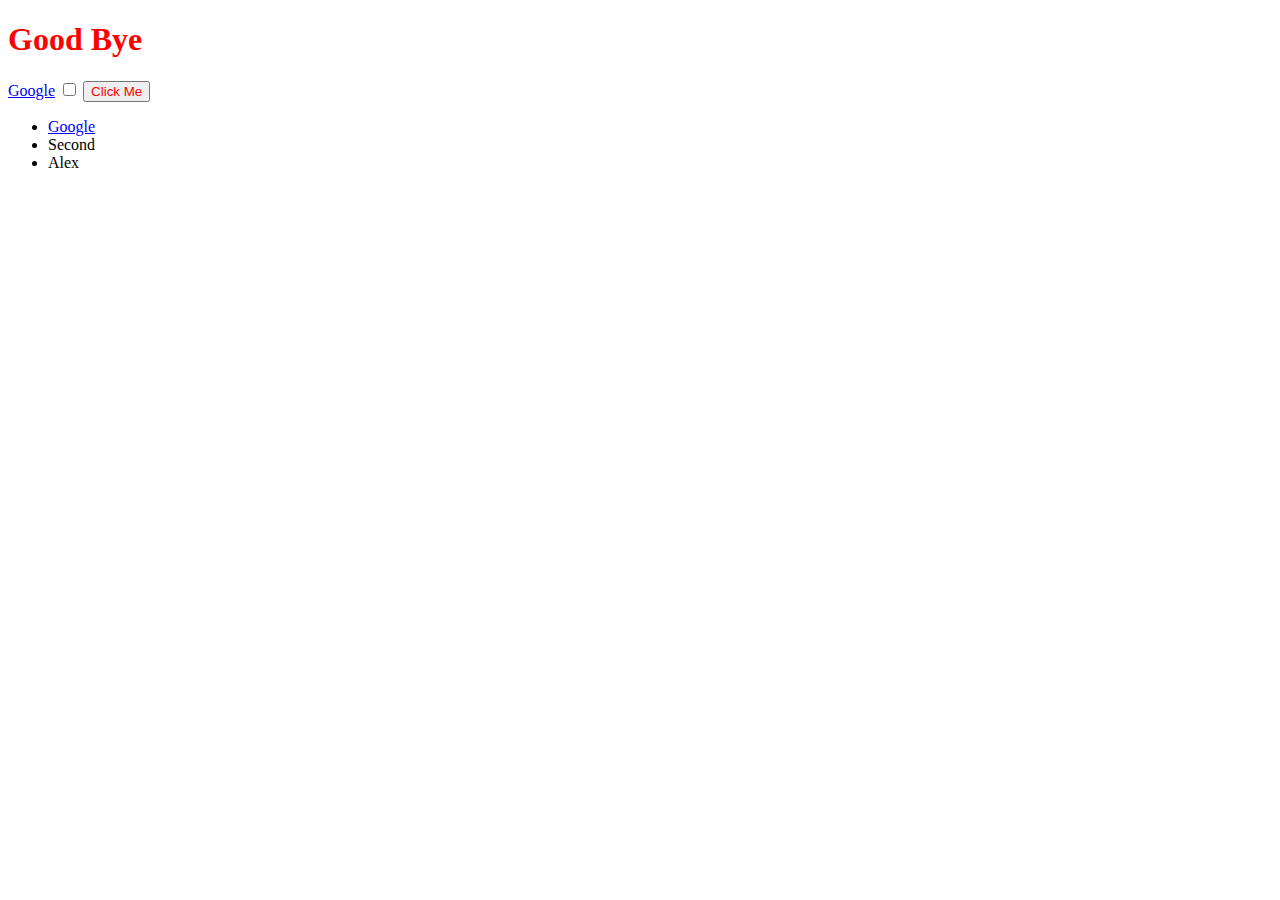
<file: 11_Dom/Index.html>
<!DOCTYPE html>
<html lang="en">

    <head>
        <meta charset="UTF-8">    
        <title>My Website</title>
        <link rel="stylesheet" href="styles.css">
    </head>

    <body>
        <h1 id="title">Hello!</h1>
        <a href="https://www.google.com/">Google</a>
        <input type="checkbox">

        <button class = "btn" style="color: red;">Click Me</button>
        <ul id="list">
            <li class="item"><a href="https://www.google.com/">Google</a></li>
            <li class="item">Second</li>
            <li class="item">Thrid</li>
        </ul>

        <!-- <script>
            alert("Stai o tzara");
        </script> -->

        <script src="index.js"></script>
    </body>
</html>
</file>
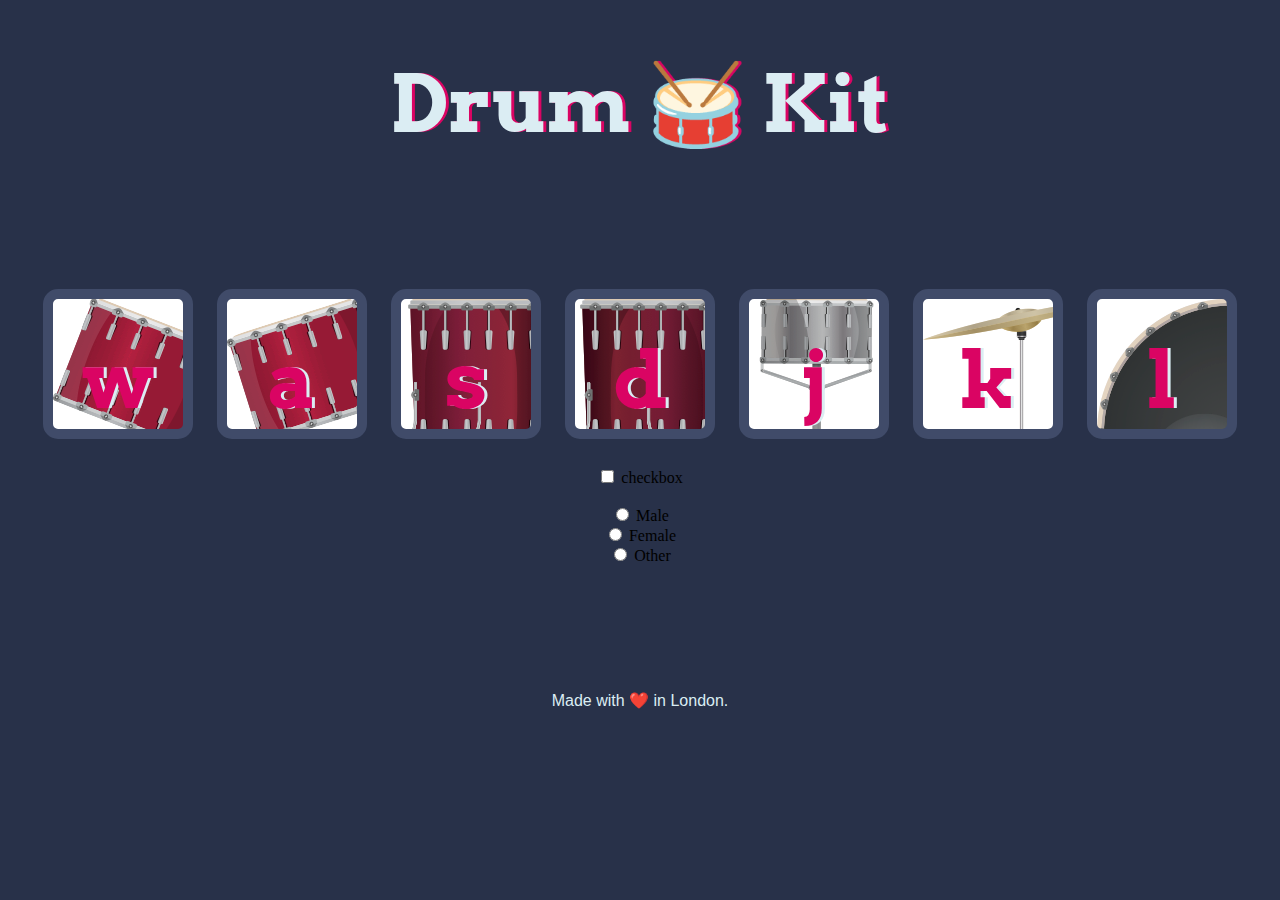
<file: 13_Advanced JS/index.html>
<!DOCTYPE html>
<html lang="en" dir="ltr">

<head>
  <meta charset="utf-8">
  <title>Drum Kit</title>
  <link rel="stylesheet" href="styles.css">
  <link href="https://fonts.googleapis.com/css?family=Arvo" rel="stylesheet">
</head>

<body>

  <h1 id="title">Drum 🥁 Kit</h1>
  <div class="set">
    <button class="w drum">w</button>
    <button class="a drum">a</button>
    <button class="s drum">s</button>
    <button class="d drum">d</button>
    <button class="j drum">j</button>
    <button class="k drum">k</button>
    <button class="l drum">l</button>
    

    <br>
    <br>
    <input type="checkbox" id="cbxTest" value="apasa"  />
    <label>checkbox</label>
    <br>
    <br>
    <input type="radio" class  = "car" id="masina1" value='1' name = 'masini'/>
    <label for="male">Male</label><br>
    <input type="radio" class  = "car" id="masina2" value='2' name = 'masini'/>
    <label for="female">Female</label><br>
    <input type="radio" class  = "car" id="masina3" value='3' name = 'masini'/>
    <label for="other">Other</label>
    

  </div>

  <script src="index.js"></script>
  <!-- <script src="recap/recap.js"></script> -->

</body>

<footer>
  Made with ❤️ in London.
</footer>

</html>
</file>
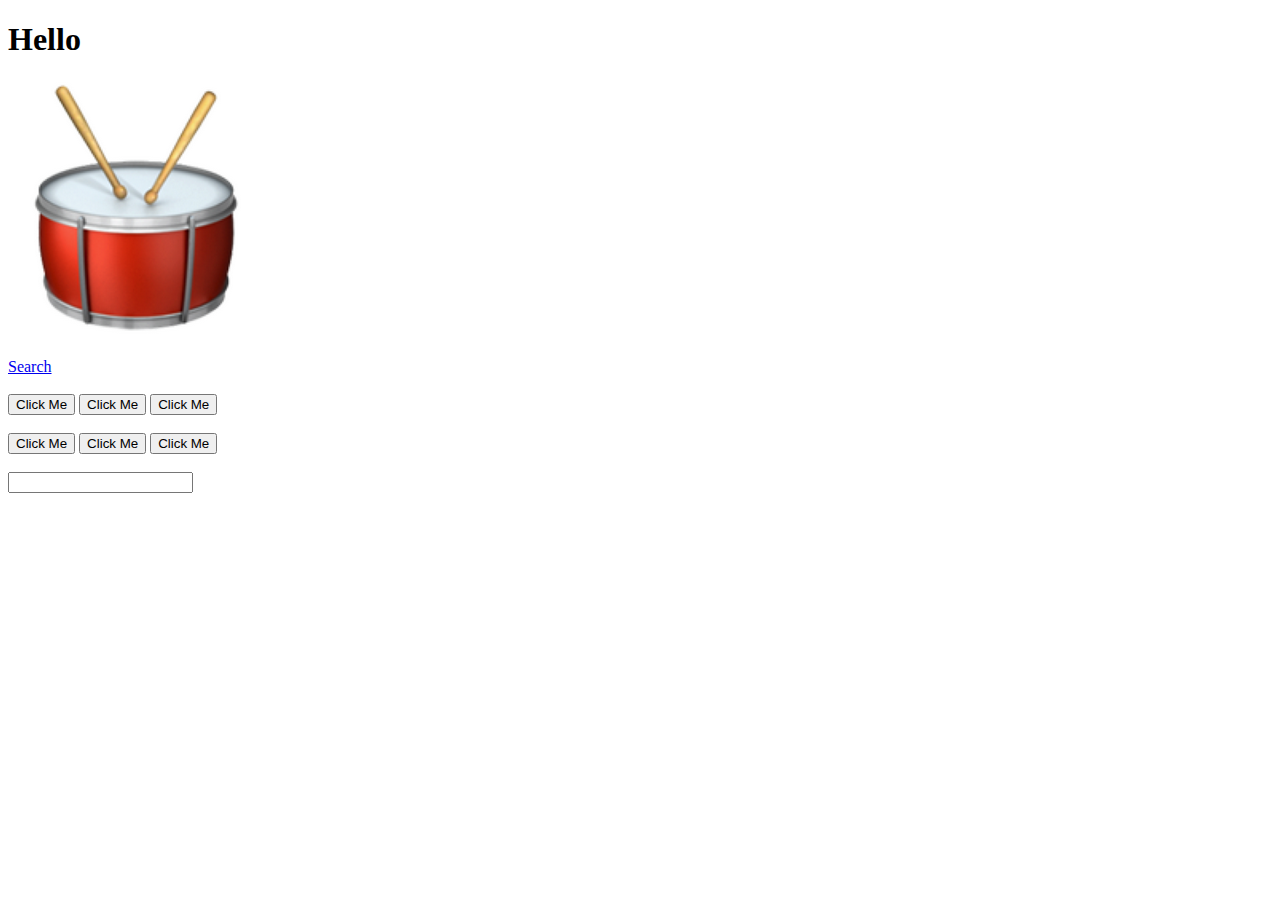
<file: 14_jQuery/index.html>
<!DOCTYPE html>
<html lang="en">
<head>
    <meta charset="UTF-8">
    <meta name="viewport" content="width=device-width, initial-scale=1.0">
    <title>jQuery</title>
    <link rel="stylesheet" href="styles.css">    
</head>
<body>

<h1>Hello</h1>

<img src="images/drum.png" alt="">
<br><br>
<a href="http://www.google.com">Search</a>
<br>
<br>
<button class = "button1">Click Me</button>
<button class = "button1">Click Me</button>
<button class = "button1">Click Me</button>
<br>
<br>
<button class = "button2">Click Me</button>
<button class = "button2">Click Me</button>
<button class = "button2">Click Me</button>
<br>
<br>
<input type="textbox">

<script src="https://ajax.googleapis.com/ajax/libs/jquery/3.5.1/jquery.min.js"></script>
<script src="index.js"></script>
</body>
</html>
</file>
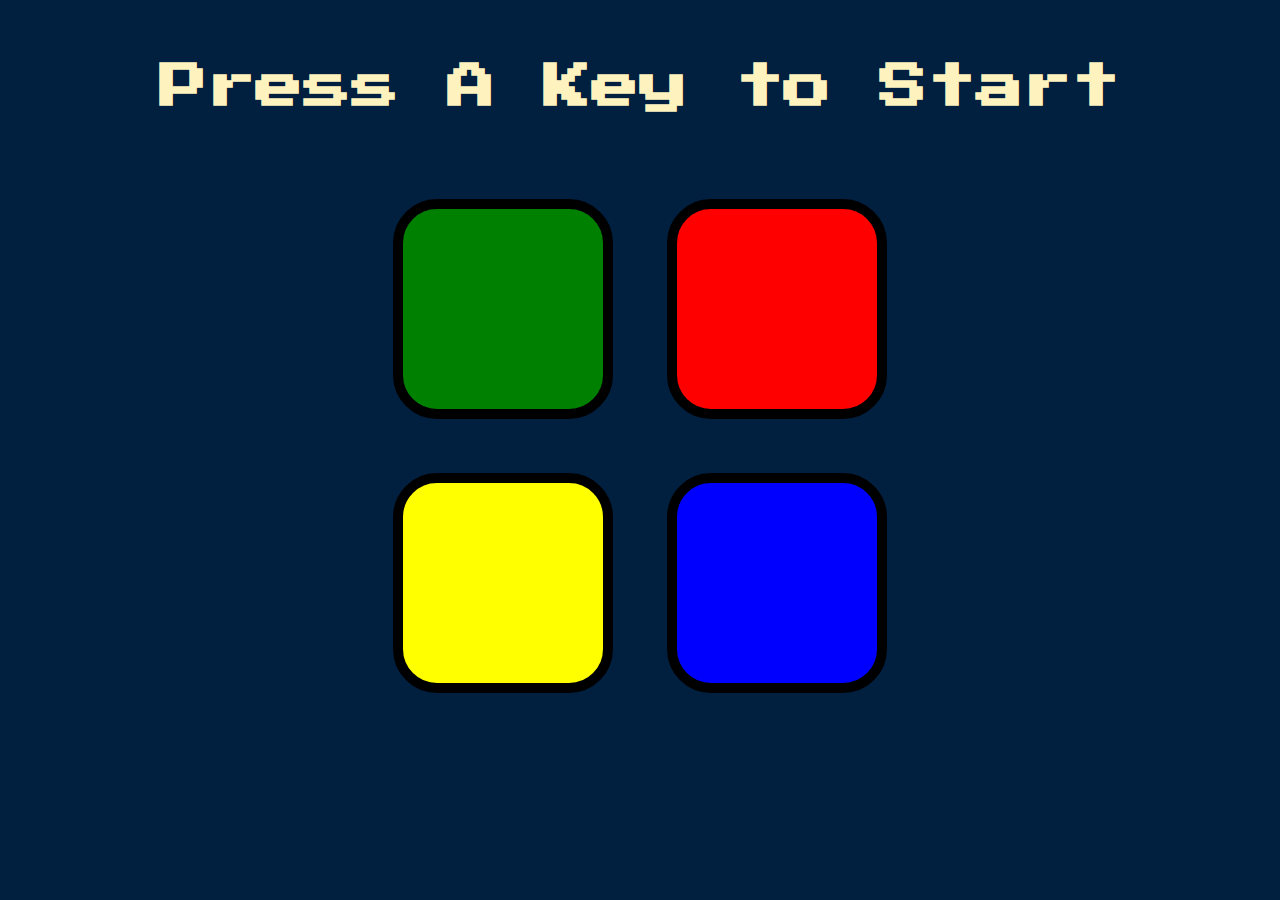
<file: 15_The Simon Game/index.html>
<!DOCTYPE html>
<html lang="en" dir="ltr">

<head>
  <meta charset="utf-8">
  <title>Simon</title>
  <link rel="stylesheet" href="styles.css">
  <link href="https://fonts.googleapis.com/css?family=Press+Start+2P" rel="stylesheet">
</head>

<body>
  <h1 id="level-title">Press A Key to Start</h1>
  <div class="container">
    <div lass="row">

      <div type="button" id="green" class="btn green">

      </div>

      <div type="button" id="red" class="btn red">

      </div>
    </div>

    <div class="row">

      <div type="button" id="yellow" class="btn yellow">

      </div>
      <div type="button" id="blue" class="btn blue">

      </div>
      
    </div>

  </div>

  <script src="https://ajax.googleapis.com/ajax/libs/jquery/3.5.1/jquery.min.js"></script>
  <script src="game.js"></script>

</body>

</html>
</file>
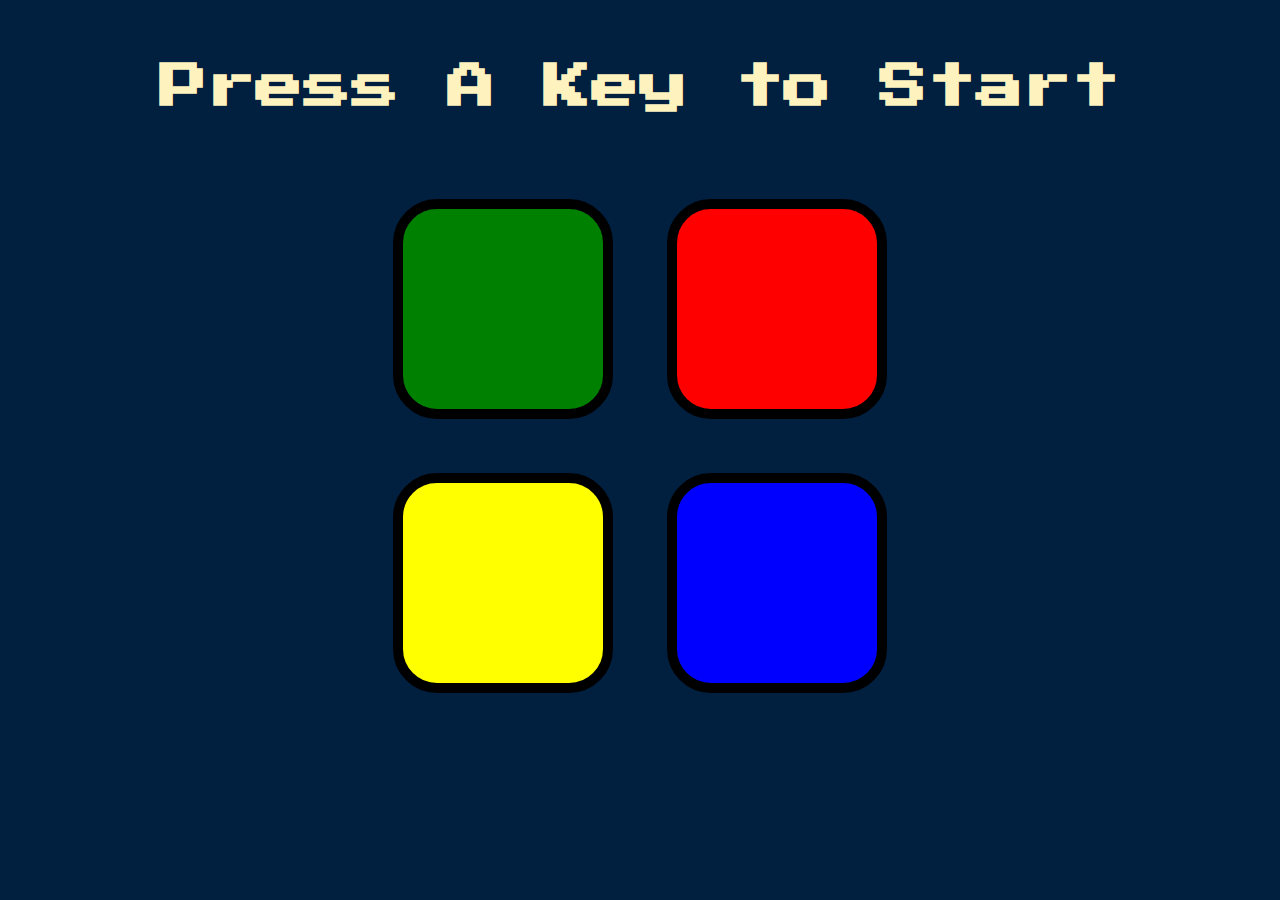
<file: 15_The Simon Game/Answer/Step 5/index.html>
<!DOCTYPE html>
<html lang="en" dir="ltr">

<head>
  <meta charset="utf-8">
  <title>Simon</title>
  <link rel="stylesheet" href="styles.css">
  <link href="https://fonts.googleapis.com/css?family=Press+Start+2P" rel="stylesheet">
</head>

<body>
  <h1 id="level-title">Press A Key to Start</h1>
  <div class="container">
    <div lass="row">

      <div type="button" id="green" class="btn green">

      </div>

      <div type="button" id="red" class="btn red">

      </div>
    </div>

    <div class="row">

      <div type="button" id="yellow" class="btn yellow">

      </div>
      <div type="button" id="blue" class="btn blue">

      </div>

    </div>

  </div>

  <script src="https://ajax.googleapis.com/ajax/libs/jquery/3.3.1/jquery.min.js"></script>
  <script src="game.js" charset="utf-8"></script>

</body>

</html>
</file>
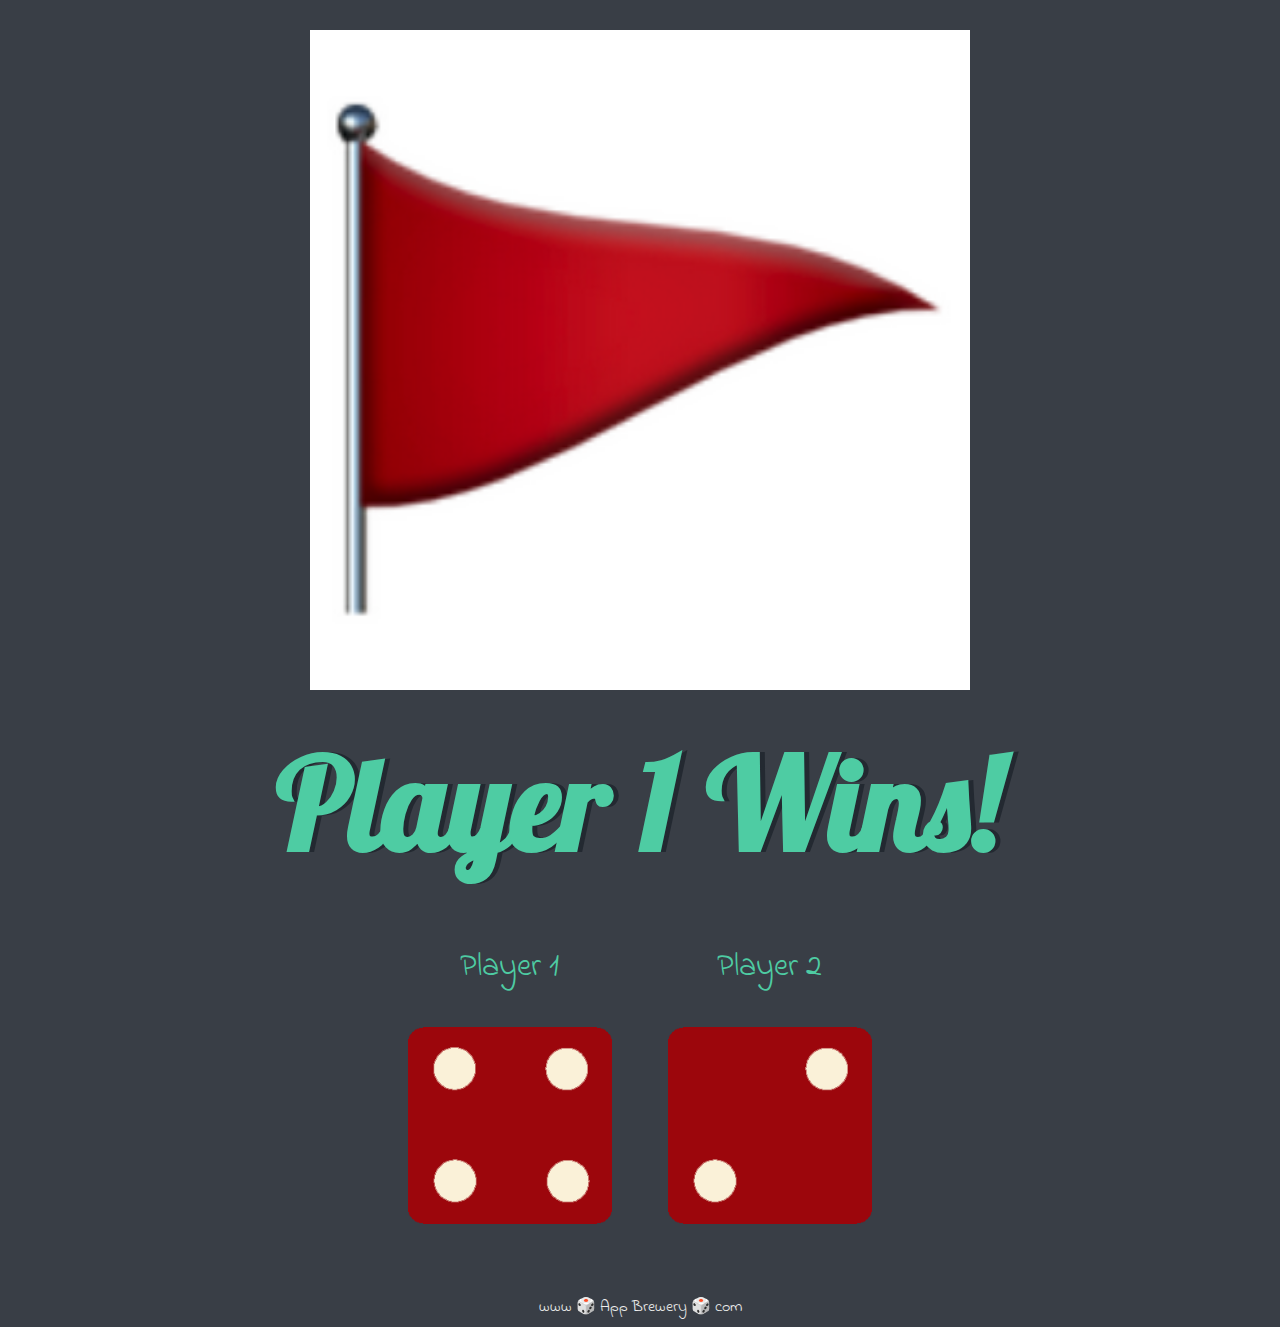
<file: 12_The Dice/dicee.html>
<!DOCTYPE html>
<html lang="en" dir="ltr">
  <head>
    <meta charset="utf-8">
    <title>Dicee</title>
    <link rel="stylesheet" href="styles.css">
    <link href="https://fonts.googleapis.com/css?family=Indie+Flower|Lobster" rel="stylesheet">

  </head>
  <body>

    <div class="container">
      <h1>Refresh Me</h1>

      <div class="dice">
        <p>Player 1</p>
        <img class="img1" src="images/dice6.png">
      </div>

      <div class="dice">
        <p>Player 2</p>
        <img class="img2" src="images/dice6.png">
      </div>

    </div>

    <script src="index.js"></script>
  </body>

  <footer>
    www 🎲 App Brewery 🎲 com
  </footer>
</html>
</file>
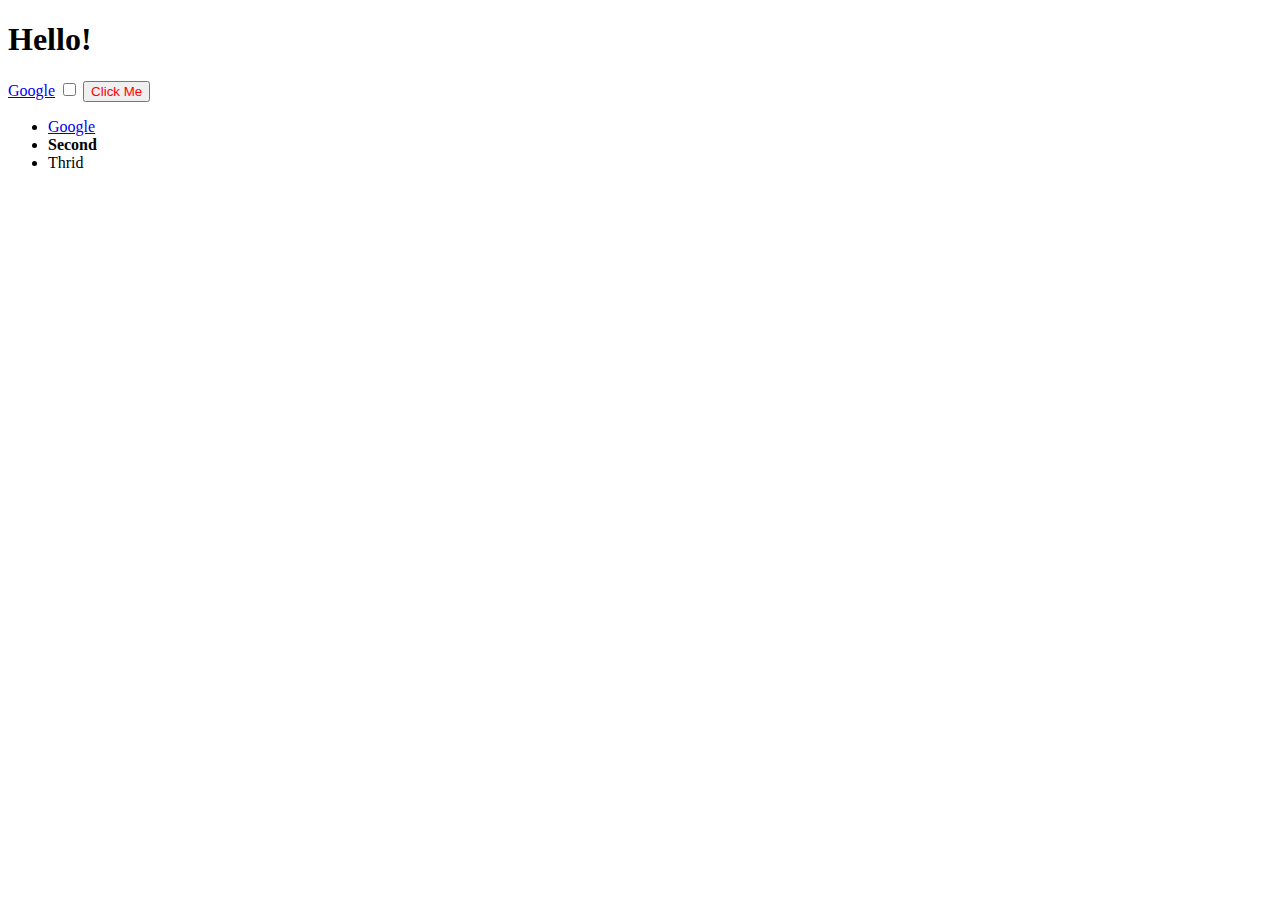
<file: 11_Dom/Recap/recap.html>
<!DOCTYPE html>
<html lang="en">

    <head>
        <meta charset="UTF-8">    
        <title>My Website</title>
        <link rel="stylesheet" href="recap.css">
    </head>

    <body>
        <h1 id="title">Hello!</h1>
        <a href="https://www.google.com/">Google</a>
        <input type="checkbox">

        <button class = "btn" style="color: red;">Click Me</button>
        <ul id="list">
            <li class="item"><a href="https://www.google.com/">Google</a></li>
            <li class="item"><strong>Second</strong></li>
            <li class="item">Thrid</li>
        </ul>

        <!-- <script>
            alert("Stai o tzara");
        </script> -->

    </body>
</html>
</file>
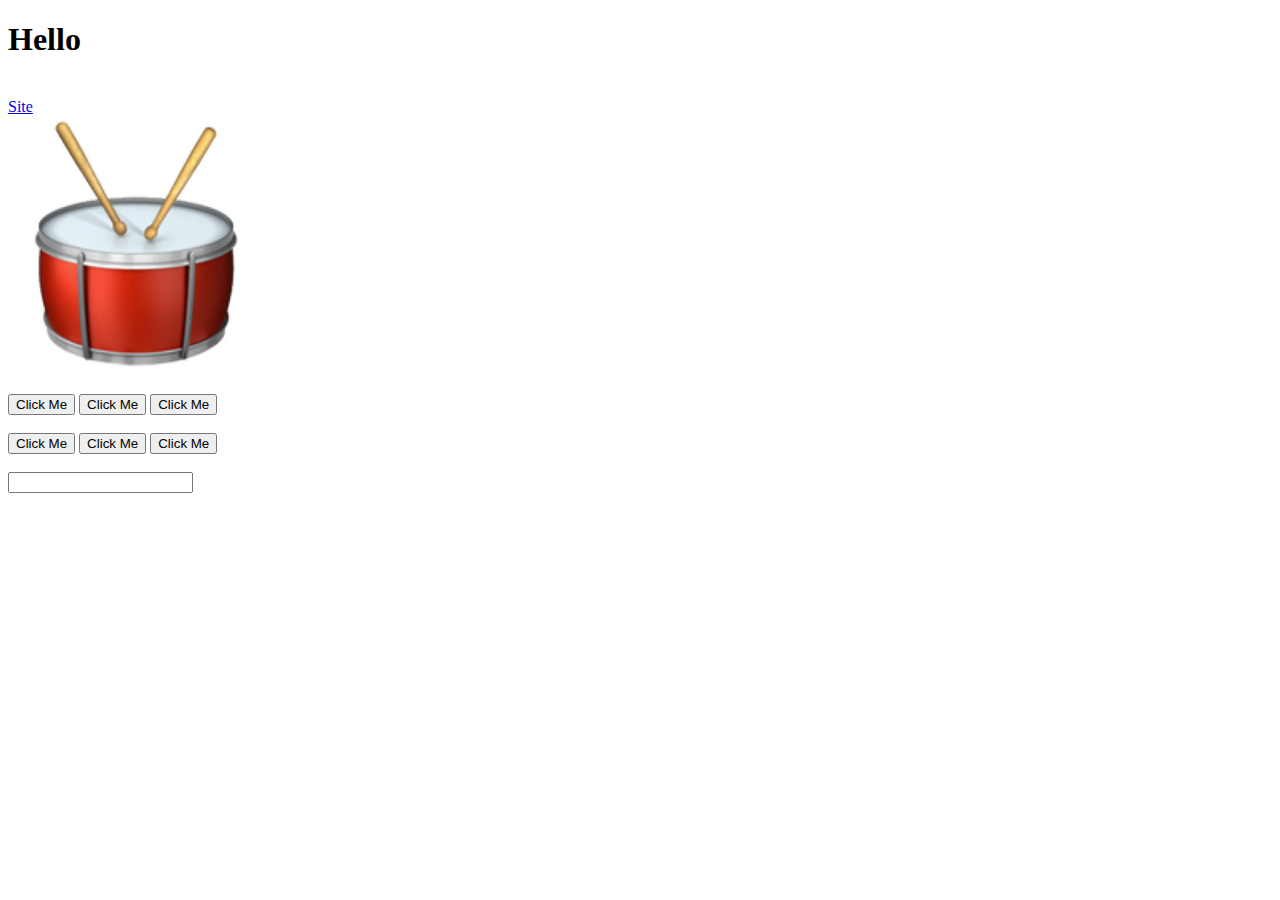
<file: 14_jQuery/recap/recap.html>
<!DOCTYPE html>
<html lang="en">
<head>
    <meta charset="UTF-8">
    <meta name="viewport" content="width=device-width, initial-scale=1.0">
    <title>jQuery</title>
    <link rel="stylesheet" href="recap.css">
</head>
<body>
    
    <h1>Hello</h1>
    <br>
    <a href="http://www.google.com">Site</a>
    <br>
    <img src="drum.png" alt="">
    <br>
    <br>
    <button class= "button1">Click Me</button>
    <button class= "button1">Click Me</button>
    <button class= "button1">Click Me</button>
    <br>
    <br>
    <button class="button2">Click Me</button>
    <button class="button2">Click Me</button>
    <button class="button2">Click Me</button>
    <br>
    <br>
    <input type="textbox">

    <script src="https://ajax.googleapis.com/ajax/libs/jquery/3.5.1/jquery.min.js"></script>
    <script src="recap.js"></script>
</body>
</html>
</file>
<file: 11_Dom/styles.css>
/* h1{
    color: red;
} */


 /* 152. The Separation of Concerns: Structure vs Style vs Behaviour */

/* .invisible{
    visibility: hidden;
} */

/*https://developer.mozilla.org/en-US/docs/Web/CSS/@page/size */

/* .huge{
    font-size: 5rem; 
    size: 10rem;          
    font-weight: bold;
}  */
</file>
<file: 13_Advanced JS/styles.css>
body {
  text-align: center;
  background-color: #283149;
}

h1 {
  font-size: 5rem;
  color: #DBEDF3;
  font-family: "Arvo", cursive;
  text-shadow: 3px 0 #DA0463;

}

footer {
  color: #DBEDF3;
  font-family: sans-serif;
}

.w {
  background-image: url("images/tom1.png");
}

.a {
  background-image: url("images/tom2.png");
}

.s {
  background-image: url("images/tom3.png");
}

.d {
  background-image: url("images/tom4.png");
}

.j {
  background-image: url("images/snare.png");
}

.k {
  background-image: url("images/crash.png");
}

.l {
  background-image: url("images/kick.png");
}

.set {
  margin: 10% auto;
}

.game-over {
  background-color: red;
  opacity: 0.8;
}

.pressed {
  box-shadow: 0 3px 4px 0 #DBEDF3;
  opacity: 0.5;
}

.red {
  color: red;
}

.drum {
  outline: none;
  border: 10px solid #404B69;
  font-size: 5rem;
  font-family: 'Arvo', cursive;
  line-height: 2;
  font-weight: 900;
  color: #DA0463;
  text-shadow: 3px 0 #DBEDF3;
  border-radius: 15px;
  display: inline-block;
  width: 150px;
  height: 150px;
  text-align: center;
  margin: 10px;
  background-color: white;
}
</file>
<file: 14_jQuery/styles.css>
.big-title{
    font-size: 5rem;
    color: yellow;
    font-family: cursive;
}

.margin-50{
    margin: 50;
}
</file>
<file: 15_The Simon Game/styles.css>
body {
  text-align: center;
  background-color: #011F3F;
}

#level-title {
  font-family: 'Press Start 2P', cursive;
  font-size: 3rem;
  margin:  5%;
  color: #FEF2BF;
}

.container {
  display: block;
  width: 50%;
  margin: auto;

}

.btn {
  margin: 25px;
  display: inline-block;
  height: 200px;
  width: 200px;
  border: 10px solid black;
  border-radius: 20%;
}

.game-over {
  background-color: red;
  opacity: 0.8;
}

.red {
  background-color: red;
}

.green {
  background-color: green;
}

.blue {
  background-color: blue;
}

.yellow {
  background-color: yellow;
}

.pressed {
  box-shadow: 0 0 20px white;
  background-color: grey;
}
</file>
<file: 15_The Simon Game/Answer/Step 5/styles.css>
body {
  text-align: center;
  background-color: #011F3F;
}

#level-title {
  font-family: 'Press Start 2P', cursive;
  font-size: 3rem;
  margin:  5%;
  color: #FEF2BF;
}

.container {
  display: block;
  width: 50%;
  margin: auto;

}

.btn {
  margin: 25px;
  display: inline-block;
  height: 200px;
  width: 200px;
  border: 10px solid black;
  border-radius: 20%;
}

.game-over {
  background-color: red;
  opacity: 0.8;
}

.red {
  background-color: red;
}

.green {
  background-color: green;
}

.blue {
  background-color: blue;
}

.yellow {
  background-color: yellow;
}

.pressed {
  box-shadow: 0 0 20px white;
  background-color: grey;
}
</file>
<file: 12_The Dice/styles.css>
.container {
  width: 70%;
  margin: auto;
  text-align: center;
}

.dice {
  text-align: center;
  display: inline-block;

}

body {
  background-color: #393E46;
}

h1 {
  margin: 30px;
  font-family: 'Lobster', cursive;
  text-shadow: 5px 0 #232931;
  font-size: 8rem;
  color: #4ECCA3;
}

p {
  font-size: 2rem;
  color: #4ECCA3;
  font-family: 'Indie Flower', cursive;
}

img {
  width: 80%;
}

footer {
  margin-top: 5%;
  color: #EEEEEE;
  text-align: center;
  font-family: 'Indie Flower', cursive;

}
</file>
<file: 11_Dom/Recap/recap.css>
.invisible{
    visibility: hidden;
}

.huge{
    font-size: 5rem;
    color: royalblue;
}
</file>
<file: 14_jQuery/recap/recap.css>
.font-size-50{
    font-size: 5rem;
    color: green;
}

.margin{
    margin: 10px;
    background-color: grey;
}
</file>
